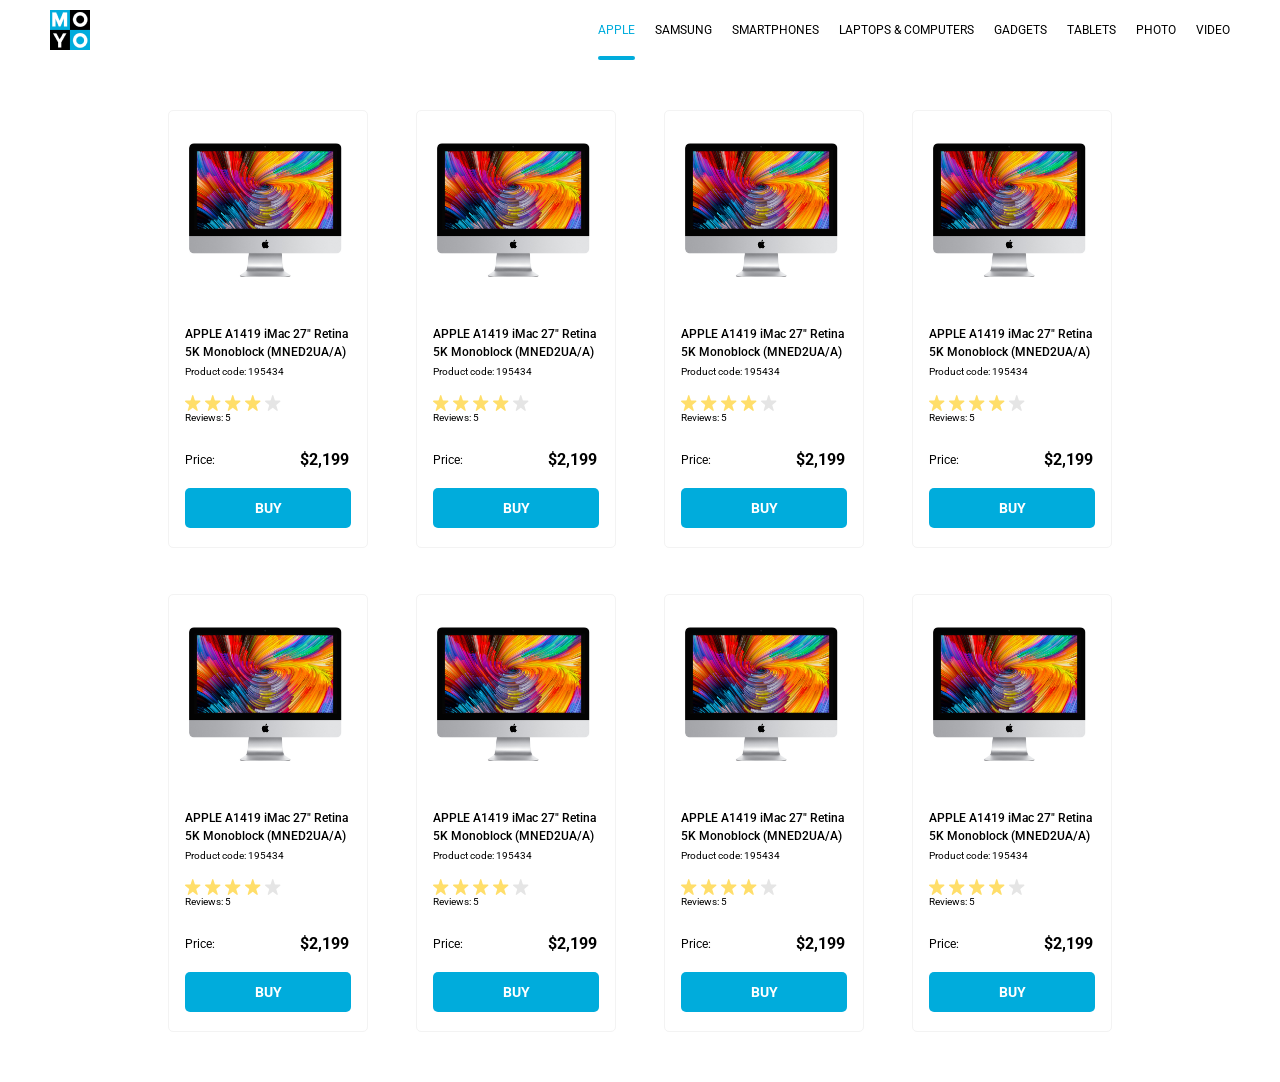
<file: index.html>
<!doctype html><html lang="en"><head><meta charset="utf-8"><meta name="viewport" content="width=device-width, initial-scale=1.0"><title>Catalog</title><link rel="preconnect" href="https://fonts.gstatic.com"><link href="https://fonts.googleapis.com/css2?family=Roboto:wght@400;500;700&display=swap" rel="stylesheet"><link rel="stylesheet" href="index.149ad61c.css"></head><body>  <div class="header"> <a href="#" class="header__logo"> <img src="logo.eddae0ff.png" alt="Moyo Logo"> </a> <div class="nav"> <nav class="nav"> <ul class="nav__list"> <li class="nav__item"> <a href="#" class="is-active nav__link"> APPLE </a> </li> <li class="nav__item"> <a href="#" class="nav__link"> SAMSUNG </a> </li> <li class="nav__item"> <a href="#" class="nav__link"> SMARTPHONES </a> </li> <li class="nav__item"> <a href="#" class="nav__link" data-qa="hover"> LAPTOPS & COMPUTERS </a> </li> <li class="nav__item"> <a href="#" class="nav__link"> GADGETS </a> </li> <li class="nav__item"> <a href="#" class="nav__link"> TABLETS </a> </li> <li class="nav__item"> <a href="#" class="nav__link"> PHOTO </a> </li> <li class="nav__item"> <a href="#" class="nav__link"> VIDEO </a> </li> </ul> </nav> </div> </div> <main class="catalog"> <div class="container"> <div class="card" data-qa="card"> <img class="card__image" src="imac.202c52ff.jpeg" alt="imac"> <div class="card__text"> APPLE A1419 iMac 27" Retina <br> 5K Monoblock (MNED2UA/A) </div> <div class="card__subtext">Product code: 195434</div> <div class="stars stars--4"> <div class="stars__star"></div> <div class="stars__star"></div> <div class="stars__star"></div> <div class="stars__star"></div> <div class="stars__star"></div> </div> <div class="card__grade">Reviews: 5</div> <div class="card__price-row"> <div class="card__price-label">Price:</div> <div class="card__price">$2,199</div> </div> <a class="button" data-qa="hover"> BUY </a> </div> </div> <div class="card" data-qa="card"> <img class="card__image" src="imac.202c52ff.jpeg" alt="imac"> <div class="card__text"> APPLE A1419 iMac 27" Retina <br> 5K Monoblock (MNED2UA/A) </div> <div class="card__subtext">Product code: 195434</div> <div class="stars stars--4"> <div class="stars__star"></div> <div class="stars__star"></div> <div class="stars__star"></div> <div class="stars__star"></div> <div class="stars__star"></div> </div> <div class="card__grade">Reviews: 5</div> <div class="card__price-row"> <div class="card__price-label">Price:</div> <div class="card__price">$2,199</div> </div> <a class="button" data-qa="hover"> BUY </a> </div> <div class="card" data-qa="card"> <img class="card__image" src="imac.202c52ff.jpeg" alt="imac"> <div class="card__text"> APPLE A1419 iMac 27" Retina <br> 5K Monoblock (MNED2UA/A) </div> <div class="card__subtext">Product code: 195434</div> <div class="stars stars--4"> <div class="stars__star"></div> <div class="stars__star"></div> <div class="stars__star"></div> <div class="stars__star"></div> <div class="stars__star"></div> </div> <div class="card__grade">Reviews: 5</div> <div class="card__price-row"> <div class="card__price-label">Price:</div> <div class="card__price">$2,199</div> </div> <a class="button" data-qa="hover"> BUY </a> </div> <div class="card" data-qa="card"> <img class="card__image" src="imac.202c52ff.jpeg" alt="imac"> <div class="card__text"> APPLE A1419 iMac 27" Retina <br> 5K Monoblock (MNED2UA/A) </div> <div class="card__subtext">Product code: 195434</div> <div class="stars stars--4"> <div class="stars__star"></div> <div class="stars__star"></div> <div class="stars__star"></div> <div class="stars__star"></div> <div class="stars__star"></div> </div> <div class="card__grade">Reviews: 5</div> <div class="card__price-row"> <div class="card__price-label">Price:</div> <div class="card__price">$2,199</div> </div> <a class="button" data-qa="hover"> BUY </a> </div> <div class="card" data-qa="card"> <img class="card__image" src="imac.202c52ff.jpeg" alt="imac"> <div class="card__text"> APPLE A1419 iMac 27" Retina <br> 5K Monoblock (MNED2UA/A) </div> <div class="card__subtext">Product code: 195434</div> <div class="stars stars--4"> <div class="stars__star"></div> <div class="stars__star"></div> <div class="stars__star"></div> <div class="stars__star"></div> <div class="stars__star"></div> </div> <div class="card__grade">Reviews: 5</div> <div class="card__price-row"> <div class="card__price-label">Price:</div> <div class="card__price">$2,199</div> </div> <a class="button" data-qa="hover"> BUY </a> </div> <div class="card" data-qa="card"> <img class="card__image" src="imac.202c52ff.jpeg" alt="imac"> <div class="card__text"> APPLE A1419 iMac 27" Retina <br> 5K Monoblock (MNED2UA/A) </div> <div class="card__subtext">Product code: 195434</div> <div class="stars stars--4"> <div class="stars__star"></div> <div class="stars__star"></div> <div class="stars__star"></div> <div class="stars__star"></div> <div class="stars__star"></div> </div> <div class="card__grade">Reviews: 5</div> <div class="card__price-row"> <div class="card__price-label">Price:</div> <div class="card__price">$2,199</div> </div> <a class="button" data-qa="hover"> BUY </a> </div> <div class="card" data-qa="card"> <img class="card__image" src="imac.202c52ff.jpeg" alt="imac"> <div class="card__text"> APPLE A1419 iMac 27" Retina <br> 5K Monoblock (MNED2UA/A) </div> <div class="card__subtext">Product code: 195434</div> <div class="stars stars--4"> <div class="stars__star"></div> <div class="stars__star"></div> <div class="stars__star"></div> <div class="stars__star"></div> <div class="stars__star"></div> </div> <div class="card__grade">Reviews: 5</div> <div class="card__price-row"> <div class="card__price-label">Price:</div> <div class="card__price">$2,199</div> </div> <a class="button" data-qa="hover"> BUY </a> </div> <div class="card" data-qa="card"> <img class="card__image" src="imac.202c52ff.jpeg" alt="imac"> <div class="card__text"> APPLE A1419 iMac 27" Retina <br> 5K Monoblock (MNED2UA/A) </div> <div class="card__subtext">Product code: 195434</div> <div class="stars stars--4"> <div class="stars__star"></div> <div class="stars__star"></div> <div class="stars__star"></div> <div class="stars__star"></div> <div class="stars__star"></div> </div> <div class="card__grade">Reviews: 5</div> <div class="card__price-row"> <div class="card__price-label">Price:</div> <div class="card__price">$2,199</div> </div> <a class="button" data-qa="hover"> BUY </a> </div> </main> </body></html>
</file>
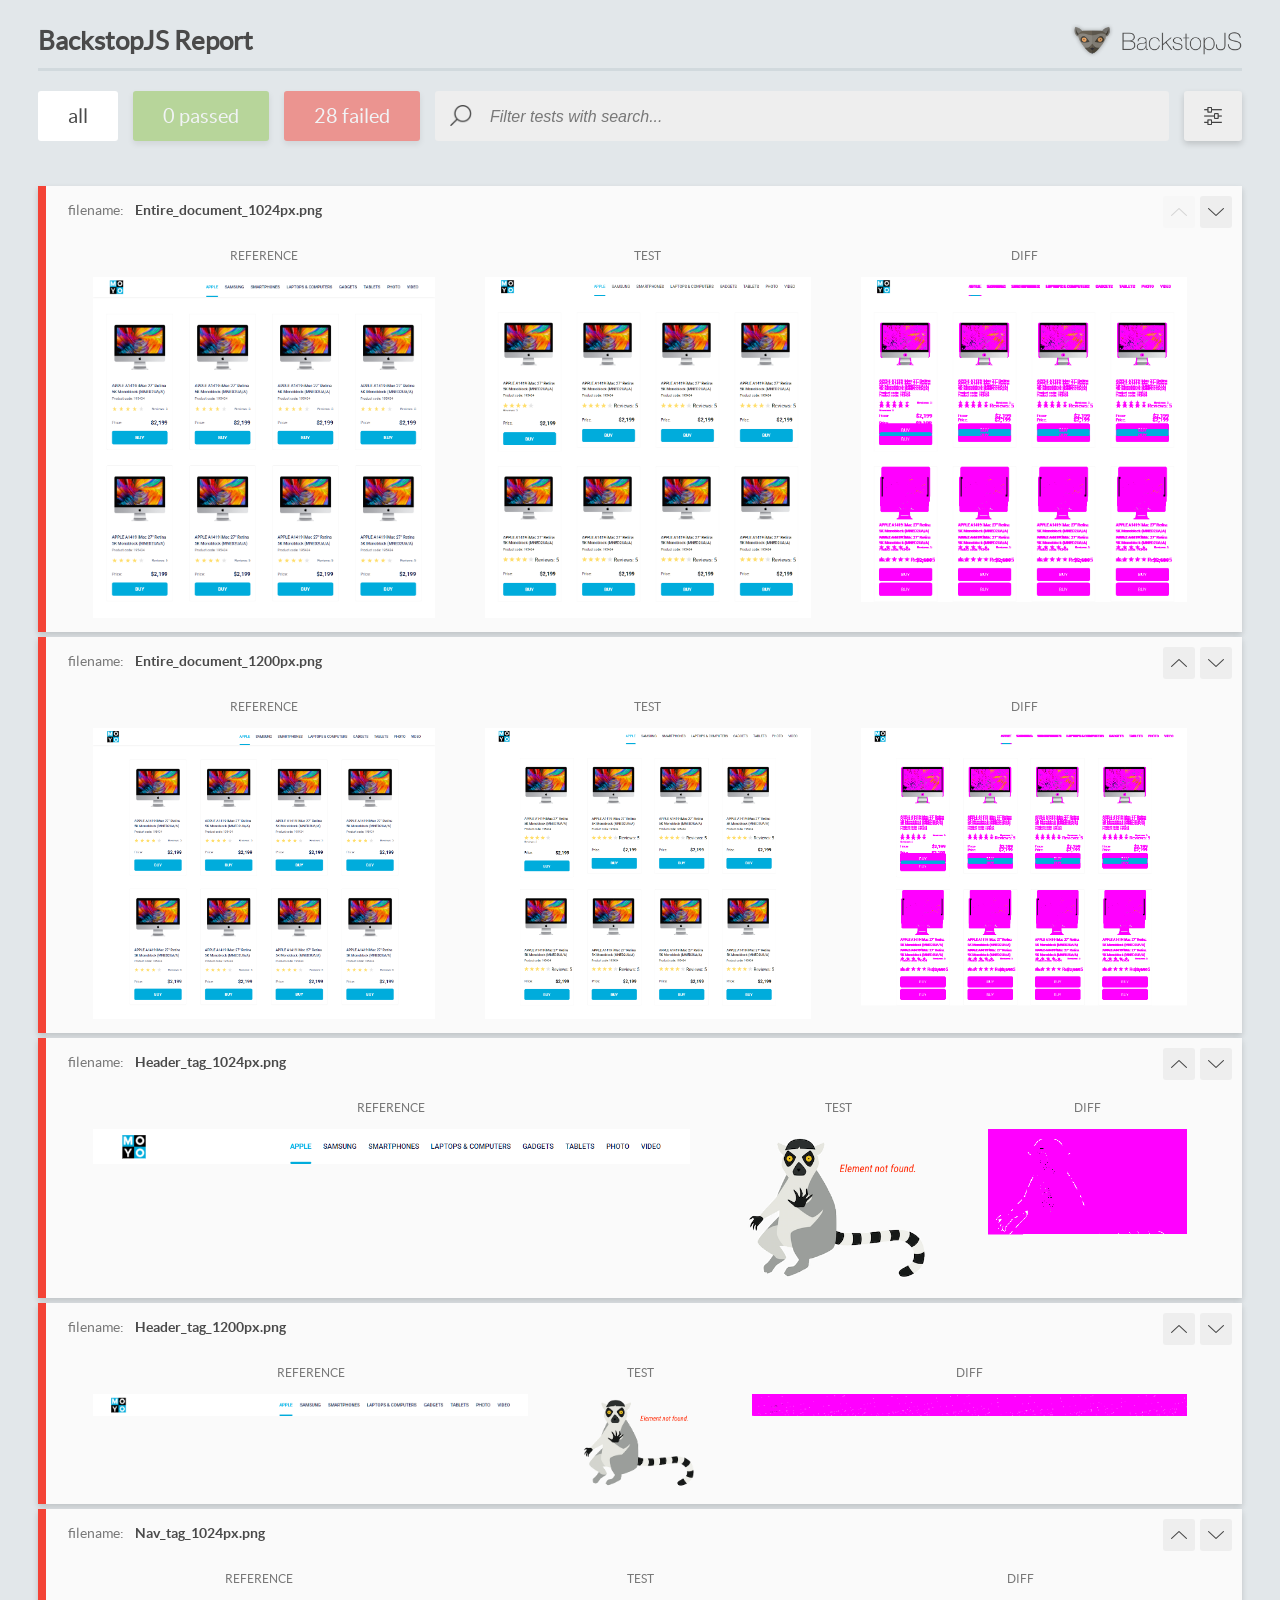
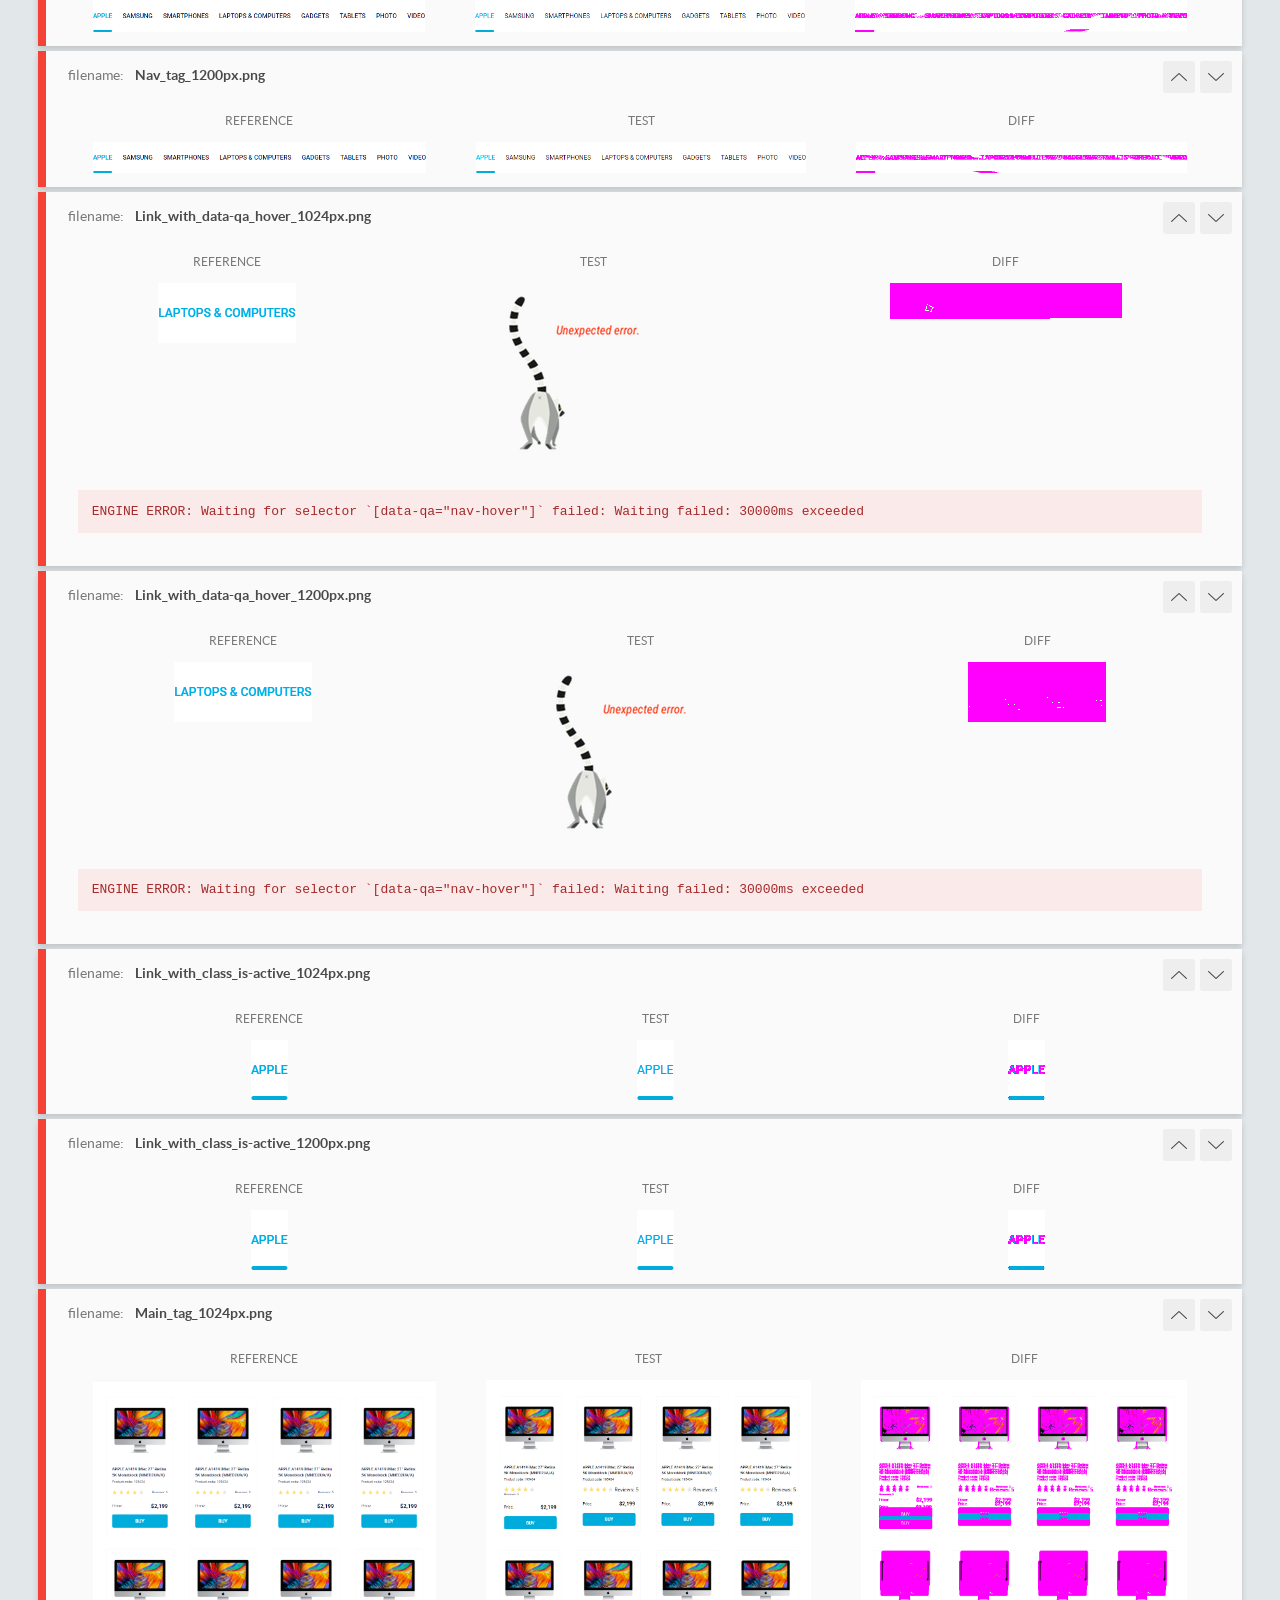
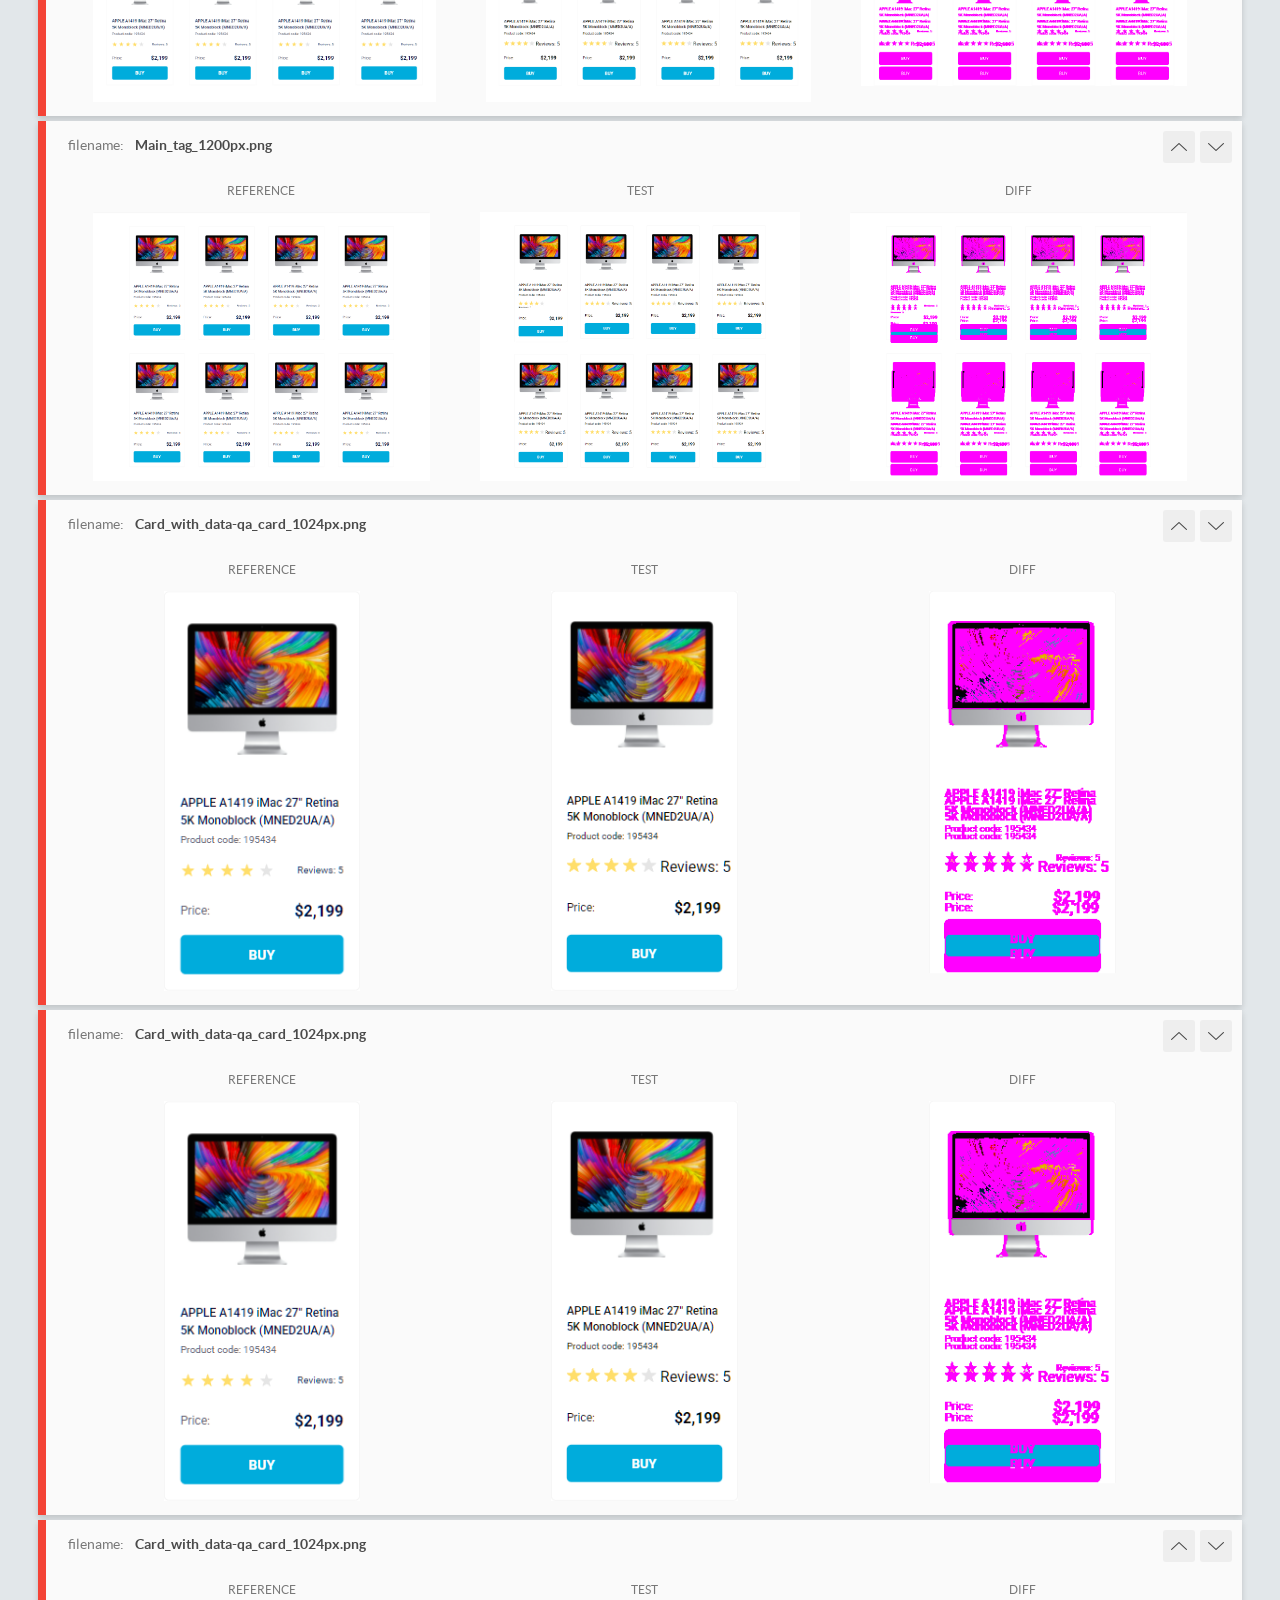
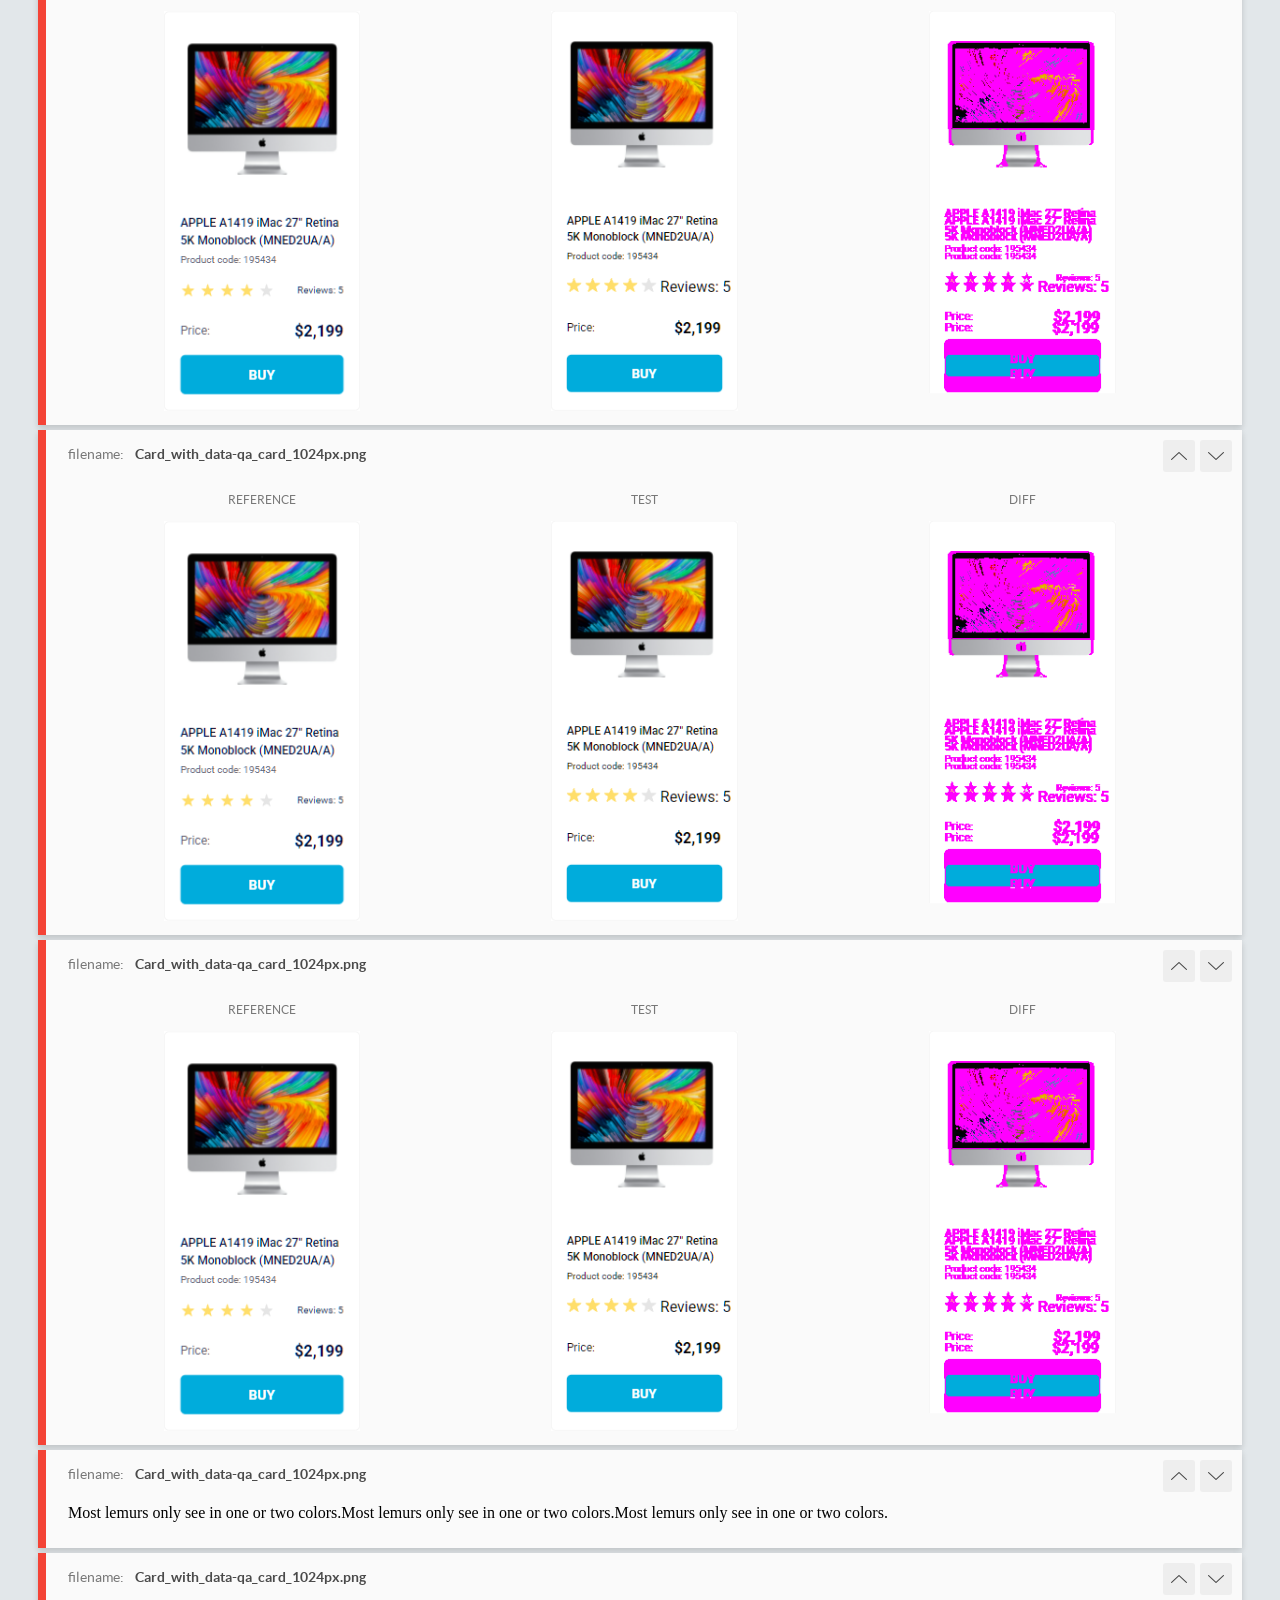
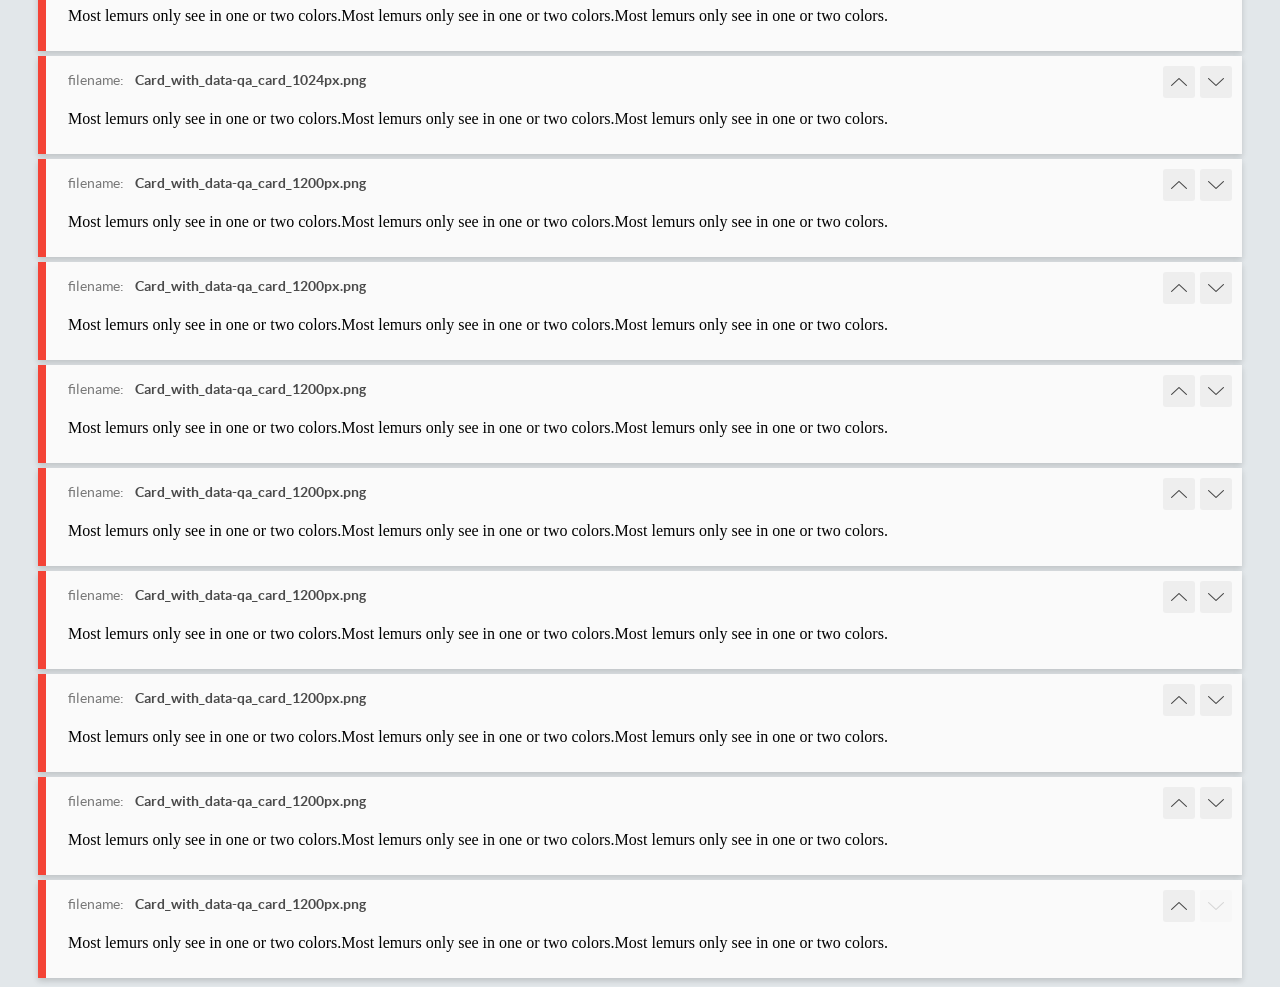
<file: report/html_report/index.html>
<!DOCTYPE html>
<html>
  <head>
    <meta charset="utf-8">
    <!-- Disable Cache -->
    <meta http-equiv="Cache-Control" content="no-cache, no-store, must-revalidate">
    <meta http-equiv="Pragma" content="no-cache">
    <meta http-equiv="Expires" content="0">

    <title>BackstopJS Report</title>

    <style>
      @font-face {
          font-family: 'latoregular';
          src: url('./assets/fonts/lato-regular-webfont.woff2') format('woff2'),
              url('./assets/fonts/lato-regular-webfont.woff') format('woff');
          font-weight: 400;
          font-style: normal;
      }
      @font-face {
          font-family: 'latobold';
          src: url('./assets/fonts/lato-bold-webfont.woff2') format('woff2'),
              url('./assets/fonts/lato-bold-webfont.woff') format('woff');
          font-weight: 700;
          font-style: normal;
      }

      .ReactModal__Body--open {
          overflow: hidden;
      }
      .ReactModal__Body--open .header {
        display: none;
      }

    </style>
  </head>
  <body style="background-color: #E2E7EA">
    <div id="root">

    </div>
    <script>
      function report (report) { // eslint-disable-line no-unused-vars
        window.tests = report;
      }
    </script>
    <script src="config.js"></script>
    <script src="index_bundle.js"></script>
  </body>
</html>
</file>
<file: index.149ad61c.css>
@import "https://fonts.googleapis.com/css2?family=Roboto:ital,wght@0,500;1,500&display=swap";html{font-family:Roboto,sans-serif}body{margin:0}.header{justify-content:space-between;align-items:center;height:60px;margin:0;padding:0 50px;font-family:Roboto,sans-serif;font-size:12px;display:flex}.header__nav{margin-top:0}.nav__list{align-items:center;margin:0;padding:0;list-style:none;display:flex}.header__logo{display:flex}.nav__link{color:#000;text-transform:uppercase;align-items:center;height:60px;text-decoration:none;display:flex}.nav__link[data-qa=hover]:hover{color:#00acdc}.nav__link.is-active{color:#00acdc;position:relative}.nav__link.is-active:after{content:"";background-color:#00acdc;border-radius:15px;width:100%;height:4px;position:absolute;bottom:0;left:0}.nav__item:not(:last-child){margin-right:20px}.card{box-sizing:border-box;border:1px solid #f3f3f3;border-radius:5px;width:200px}.card__image{width:160px;height:134px;padding:32px 16px 40px}.card__text{padding:4px 16px;font-size:12px;font-weight:500;line-height:18px}.card:hover .card__text{color:#34568b}.card__subtext{padding:0 16px;font-size:10px;font-weight:400;line-height:14px}.card__price-row{justify-content:flex-start;align-items:center;display:flex}.card__price-label{padding-top:25px;padding-left:16px;font-size:12px;font-weight:400;line-height:18px}.card__price{padding-top:25px;padding-left:85px;font-size:16px;font-weight:700}.card:hover{transform:scale(1.2)}.stars{padding-top:16px;padding-left:16px;display:flex}.stars__star{background:url(star.822d561e.svg) 50%/16px 16px no-repeat;width:16px;height:16px}.stars__star:not(:last-child){margin-right:4px}.stars--1 .stars__star:nth-child(-n+1),.stars--2 .stars__star:nth-child(-n+2),.stars--3 .stars__star:nth-child(-n+3),.stars--4 .stars__star:nth-child(-n+4){background-image:url(star-active.edda4c43.svg)}.button{color:#fff;background-color:#00acdc;border-radius:5px;justify-content:center;align-items:center;width:166px;height:40px;margin:19px 16px;font-size:14px;font-weight:700;text-decoration:none;transition:all .3s;display:flex}.button:hover{color:#00acdc;background-color:#fff;border:1px solid #00acdc;transform:scale(1.05)}.card__grade{padding-left:16px;font-size:10px;font-weight:400;line-height:14px}.main{margin:0}.catalog{grid-template-columns:repeat(4,200px);justify-content:center;gap:46px 48px;padding:50px 40px;display:grid}@media (width>=488px){.catalog{grid-template-columns:repeat(2,200px)}}@media (width>=768px){.catalog{grid-template-columns:repeat(3,200px)}}@media (width>=1024px){.catalog{grid-template-columns:repeat(4,200px)}}
/*# sourceMappingURL=index.149ad61c.css.map */
</file>
